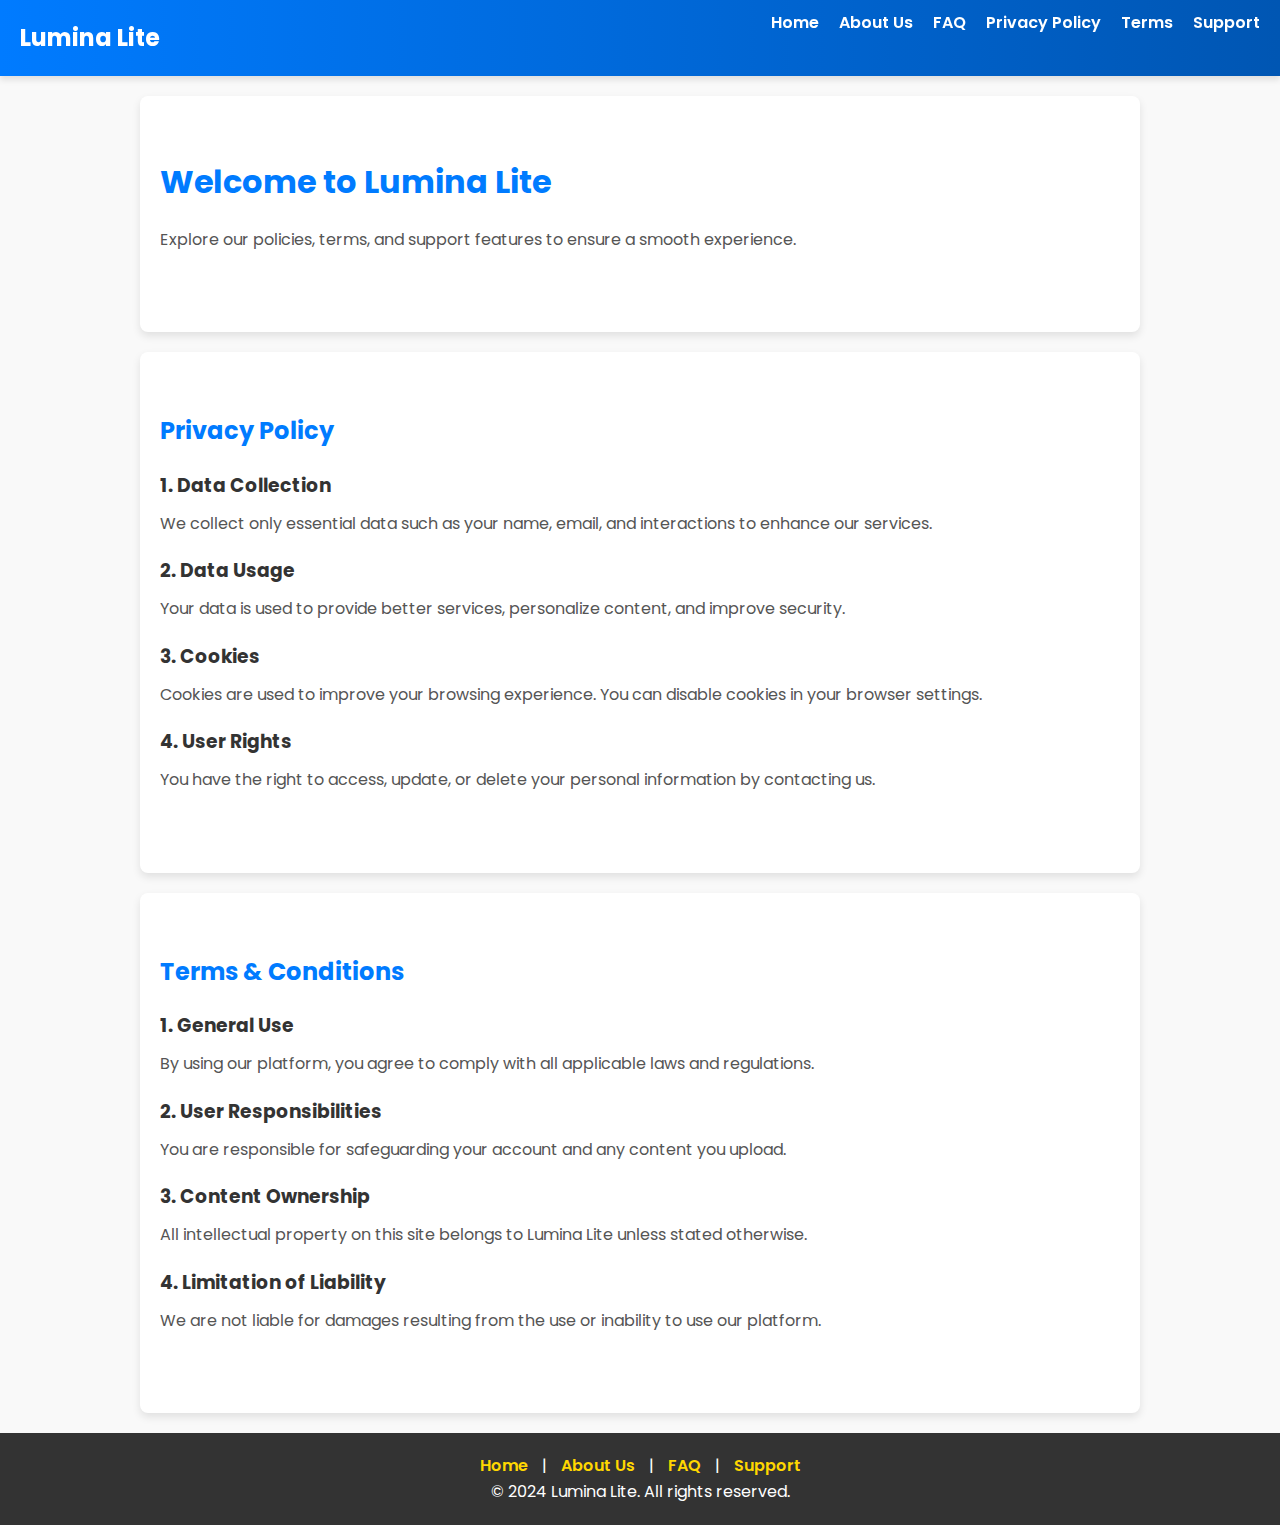
<file: index.html>
<!DOCTYPE html>
<html lang="en">
<head>
    <meta charset="UTF-8">
    <meta name="viewport" content="width=device-width, initial-scale=1.0">
    <title>Privacy Policy & Terms</title>
    <link rel="stylesheet" href="styles.css">
    <script defer src="script.js"></script>
    <link href="https://fonts.googleapis.com/css2?family=Poppins:wght@300;400;600&display=swap" rel="stylesheet">
</head>
<body>
    <!-- Navigation -->
    <header>
        <nav>
            <div class="logo">Lumina Lite</div>
            <ul class="nav-links">
                <li><a href="#home">Home</a></li>
                <li><a href="about.html">About Us</a></li>
                <li><a href="faq.html">FAQ</a></li>
                <li><a href="#privacy">Privacy Policy</a></li>
                <li><a href="#terms">Terms</a></li>
                <li><a href="https://nmdeveloperssupport-31125.chipp.ai">Support</a></li>
            </ul>
        </nav>
    </header>

    <!-- Home Section -->
    <section id="home" class="section">
        <div class="container">
            <h1>Welcome to Lumina Lite</h1>
            <p>Explore our policies, terms, and support features to ensure a smooth experience.</p>
        </div>
    </section>

    <!-- Privacy Policy Section -->
    <section id="privacy" class="section">
        <div class="container">
            <h2>Privacy Policy</h2>
            <h3>1. Data Collection</h3>
            <p>We collect only essential data such as your name, email, and interactions to enhance our services.</p>
            <h3>2. Data Usage</h3>
            <p>Your data is used to provide better services, personalize content, and improve security.</p>
            <h3>3. Cookies</h3>
            <p>Cookies are used to improve your browsing experience. You can disable cookies in your browser settings.</p>
            <h3>4. User Rights</h3>
            <p>You have the right to access, update, or delete your personal information by contacting us.</p>
        </div>
    </section>

    <!-- Terms and Conditions Section -->
    <section id="terms" class="section">
        <div class="container">
            <h2>Terms & Conditions</h2>
            <h3>1. General Use</h3>
            <p>By using our platform, you agree to comply with all applicable laws and regulations.</p>
            <h3>2. User Responsibilities</h3>
            <p>You are responsible for safeguarding your account and any content you upload.</p>
            <h3>3. Content Ownership</h3>
            <p>All intellectual property on this site belongs to Lumina Lite unless stated otherwise.</p>
            <h3>4. Limitation of Liability</h3>
            <p>We are not liable for damages resulting from the use or inability to use our platform.</p>
        </div>
    </section>

    <!-- Footer -->
    <footer>
        <div class="container">
            <div class="footer-links">
                <a href="#home">Home</a> | 
                <a href="about.html">About Us</a> | 
                <a href="faq.html">FAQ</a> | 
                <a href="support.html">Support</a>
            </div>
            <p>© 2024 Lumina Lite. All rights reserved.</p>
        </div>
    </footer>
</body>
</html>
</file>
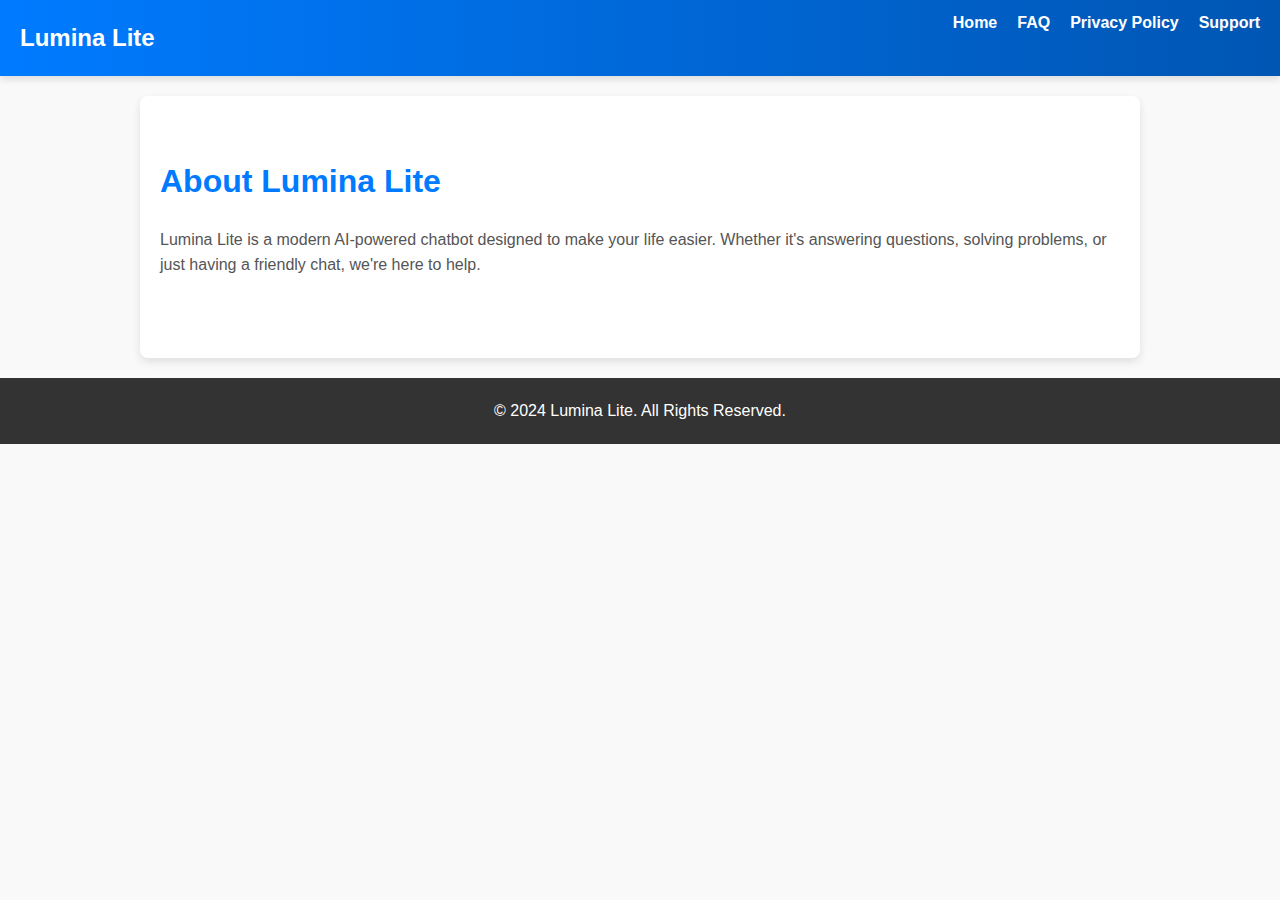
<file: about.html>
<!DOCTYPE html>
<html lang="en">
<head>
    <meta charset="UTF-8">
    <meta name="viewport" content="width=device-width, initial-scale=1.0">
    <title>About Us</title>
    <link rel="stylesheet" href="styles.css">
    <script defer src="script.js"></script>
</head>
<body>
    <header>
        <nav>
            <div class="logo">Lumina Lite</div>
            <ul class="nav-links">
                <li><a href="index.html">Home</a></li>
                <li><a href="faq.html">FAQ</a></li>
                <li><a href="#privacy">Privacy Policy</a></li>
                <li><a href="https://nmdeveloperssupport-31125.chipp.ai">Support</a></li>
            </ul>
        </nav>
    </header>

    <section class="section">
        <div class="container">
            <h1>About Lumina Lite</h1>
            <p>Lumina Lite is a modern AI-powered chatbot designed to make your life easier. Whether it's answering questions, solving problems, or just having a friendly chat, we're here to help.</p>
        </div>
    </section>

    <footer>
        <p>© 2024 Lumina Lite. All Rights Reserved.</p>
    </footer>
</body>
</html>
</file>
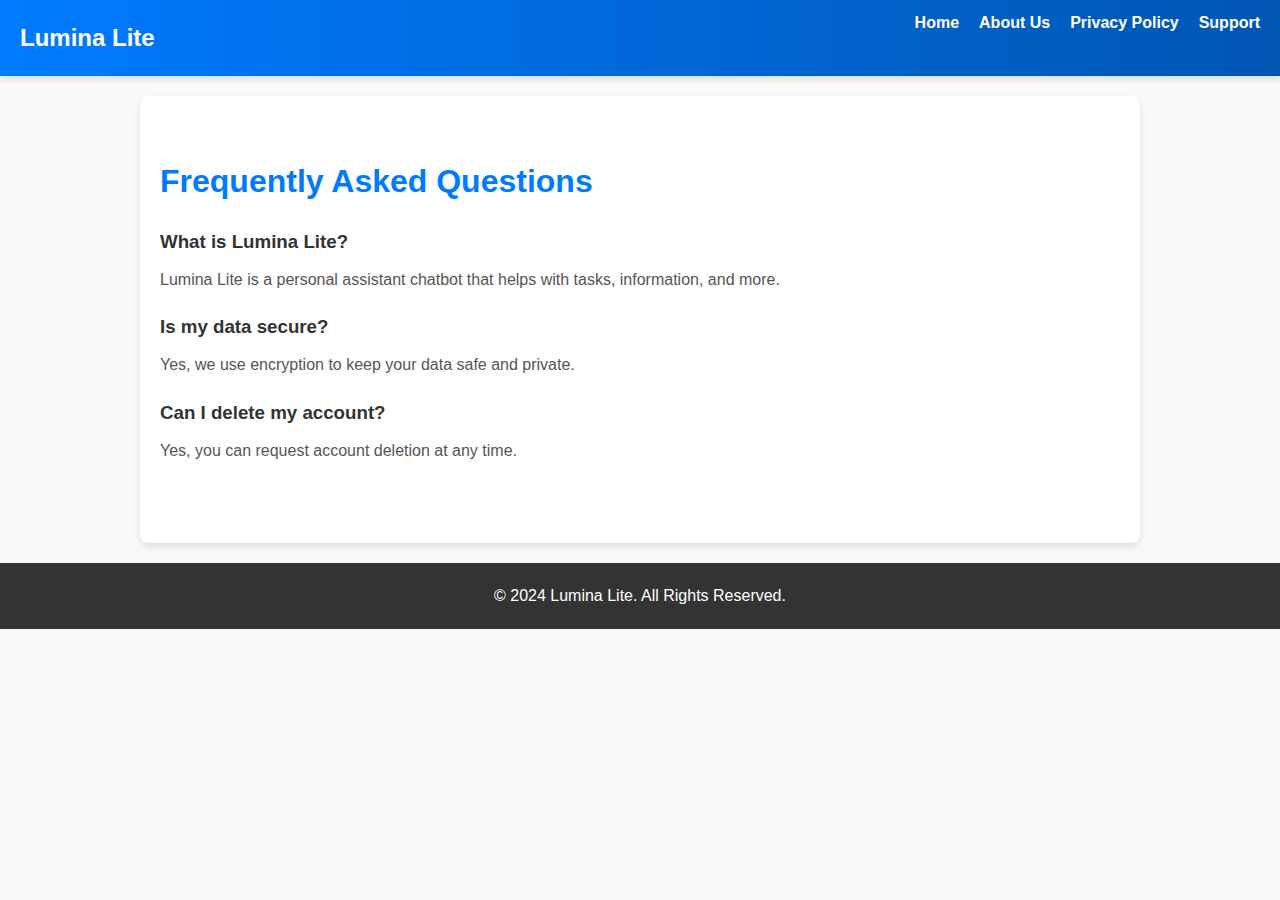
<file: faq.html>
<!DOCTYPE html>
<html lang="en">
<head>
    <meta charset="UTF-8">
    <meta name="viewport" content="width=device-width, initial-scale=1.0">
    <title>FAQ</title>
    <link rel="stylesheet" href="styles.css">
    <script defer src="script.js"></script>
</head>
<body>
    <header>
        <nav>
            <div class="logo">Lumina Lite</div>
            <ul class="nav-links">
                <li><a href="index.html">Home</a></li>
                <li><a href="about.html">About Us</a></li>
                <li><a href="#privacy">Privacy Policy</a></li>
                <li><a href="https://nmdeveloperssupport-31125.chipp.ai">Support</a></li>
            </ul>
        </nav>
    </header>

    <section class="section">
        <div class="container">
            <h1>Frequently Asked Questions</h1>
            <div class="faq-item">
                <h3>What is Lumina Lite?</h3>
                <p>Lumina Lite is a personal assistant chatbot that helps with tasks, information, and more.</p>
            </div>
            <div class="faq-item">
                <h3>Is my data secure?</h3>
                <p>Yes, we use encryption to keep your data safe and private.</p>
            </div>
            <div class="faq-item">
                <h3>Can I delete my account?</h3>
                <p>Yes, you can request account deletion at any time.</p>
            </div>
        </div>
    </section>

    <footer>
        <p>© 2024 Lumina Lite. All Rights Reserved.</p>
    </footer>
</body>
</html>
</file>
<file: styles.css>
/* General Reset */
* {
    margin: 0;
    padding: 0;
    box-sizing: border-box;
}

body {
    font-family: 'Poppins', sans-serif;
    line-height: 1.6;
    color: #333;
    background: #f9f9f9;
    scroll-behavior: smooth;
}

/* Header and Navigation */
header {
    background: linear-gradient(90deg, #007BFF, #0056b3);
    color: white;
    padding: 10px 20px;
    position: sticky;
    top: 0;
    z-index: 1000;
    box-shadow: 0 4px 6px rgba(0, 0, 0, 0.1);
}

nav {
    display: flex;
    justify-content: space-between;
    align-items: center;
}

nav .logo {
    font-size: 1.5rem;
    font-weight: 700;
}

.nav-links {
    list-style: none;
    display: flex;
    gap: 20px;
}

.nav-links a {
    text-decoration: none;
    color: white;
    font-weight: 600;
    transition: color 0.3s ease;
}

.nav-links a:hover {
    color: #FFD700;
}

/* Section Styling */
.section {
    padding: 60px 20px;
    background: white;
    margin: 20px auto;
    border-radius: 8px;
    box-shadow: 0 4px 8px rgba(0, 0, 0, 0.1);
    max-width: 1000px;
}

.section h1, 
.section h2 {
    color: #007BFF;
    margin-bottom: 20px;
}

.section h3 {
    margin-bottom: 10px;
    color: #333;
}

.section p {
    margin-bottom: 20px;
    color: #555;
}

ul, ol {
    padding-left: 20px;
    margin-bottom: 20px;
}

ul li, 
ol li {
    margin-bottom: 10px;
}

/* Buttons */
button {
    background: #007BFF;
    color: white;
    border: none;
    border-radius: 4px;
    padding: 10px 20px;
    cursor: pointer;
    font-size: 1rem;
    transition: background 0.3s ease, transform 0.2s ease;
}

button:hover {
    background: #0056b3;
    transform: scale(1.05);
}

/* Forms */
form {
    display: flex;
    flex-direction: column;
    gap: 15px;
}

input, textarea {
    padding: 10px;
    font-size: 1rem;
    border: 1px solid #ddd;
    border-radius: 4px;
    width: 100%;
}

input:focus, 
textarea:focus {
    border-color: #007BFF;
    outline: none;
}

/* Footer */
footer {
    background: #333;
    color: white;
    padding: 20px;
    text-align: center;
}

footer a {
    color: #FFD700;
    text-decoration: none;
    font-weight: 600;
    margin: 0 10px;
}

footer a:hover {
    text-decoration: underline;
}

/* Back-to-Top Button */
#back-to-top {
    position: fixed;
    bottom: 20px;
    right: 20px;
    background: #007BFF;
    color: white;
    border: none;
    border-radius: 50%;
    width: 50px;
    height: 50px;
    font-size: 1.5rem;
    display: none;
    justify-content: center;
    align-items: center;
    cursor: pointer;
    box-shadow: 0 4px 6px rgba(0, 0, 0, 0.2);
    transition: transform 0.3s ease, background 0.3s ease;
}

#back-to-top:hover {
    background: #0056b3;
    transform: translateY(-5px);
}

/* Responsive Design */
@media (max-width: 768px) {
    nav .nav-links {
        flex-direction: column;
        gap: 10px;
    }

    .section {
        padding: 40px 10px;
    }

    footer a {
        display: block;
        margin: 10px 0;
    }
}
</file>
